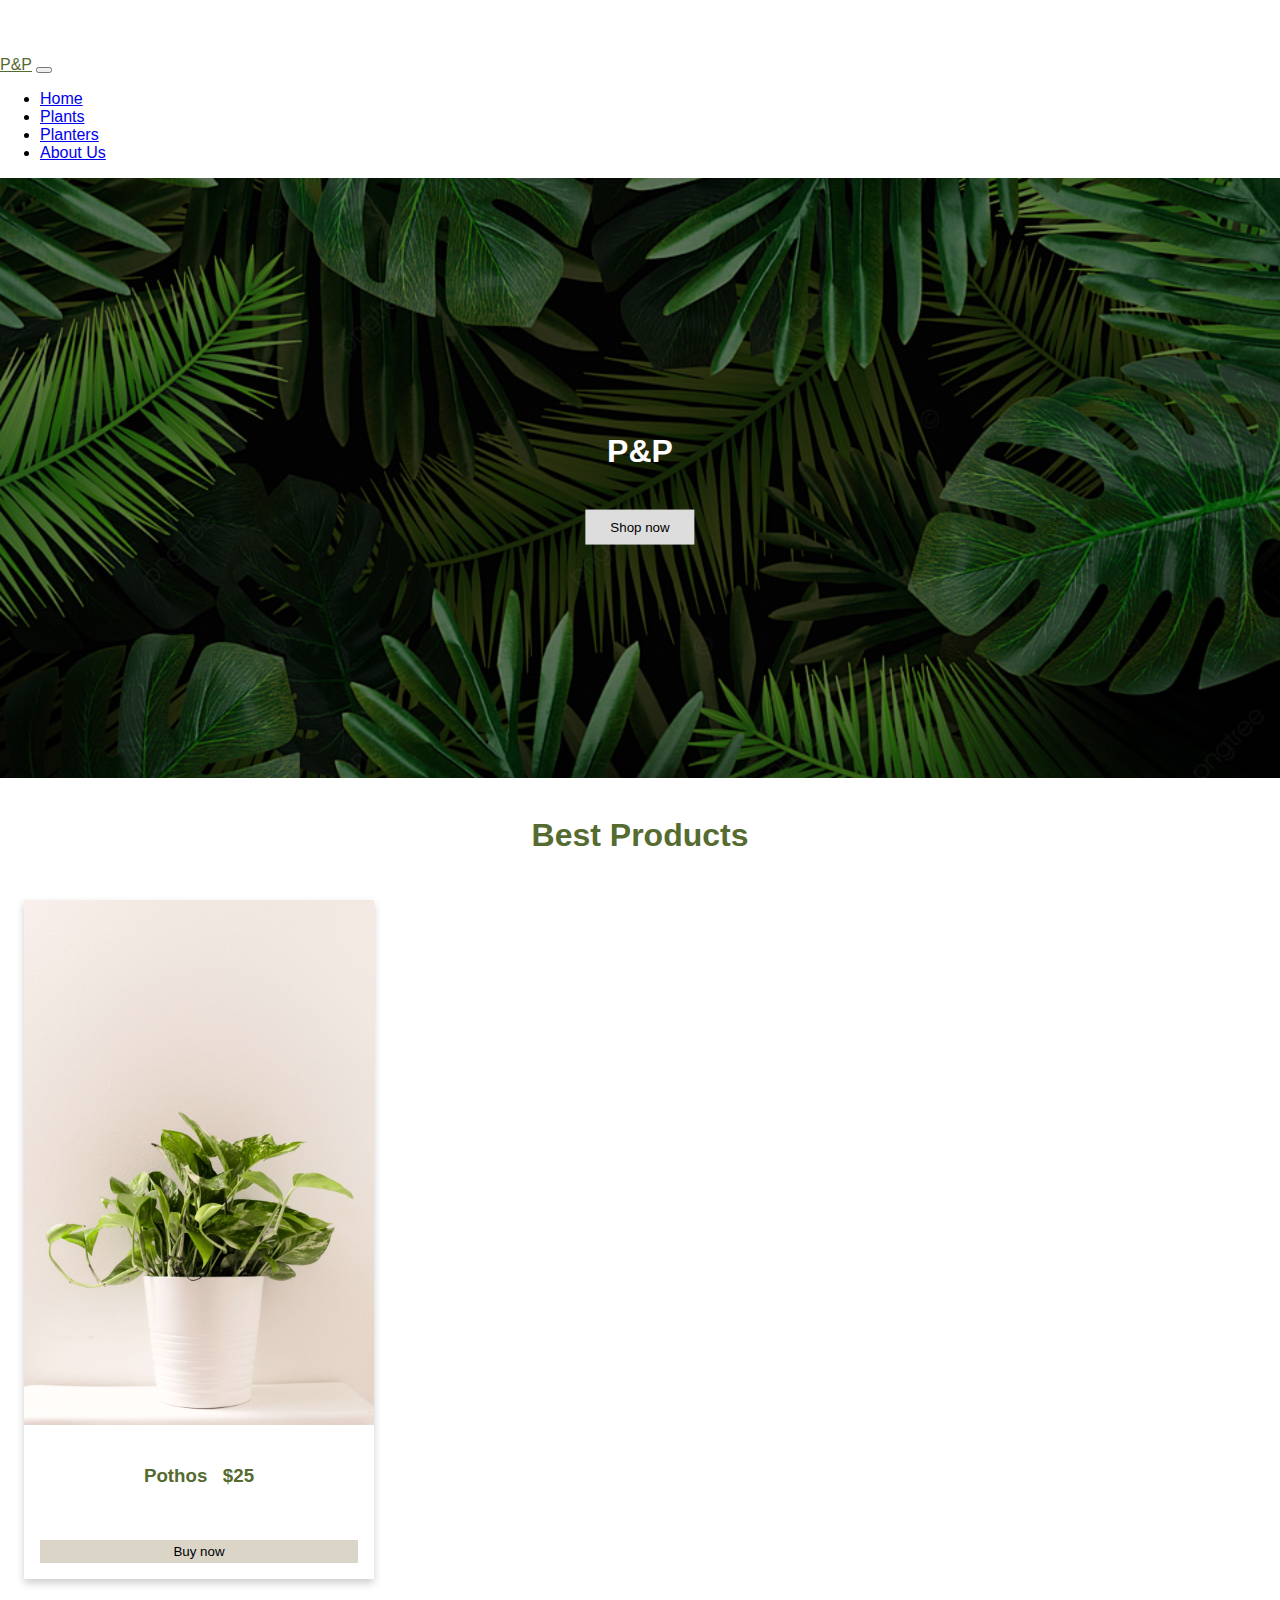
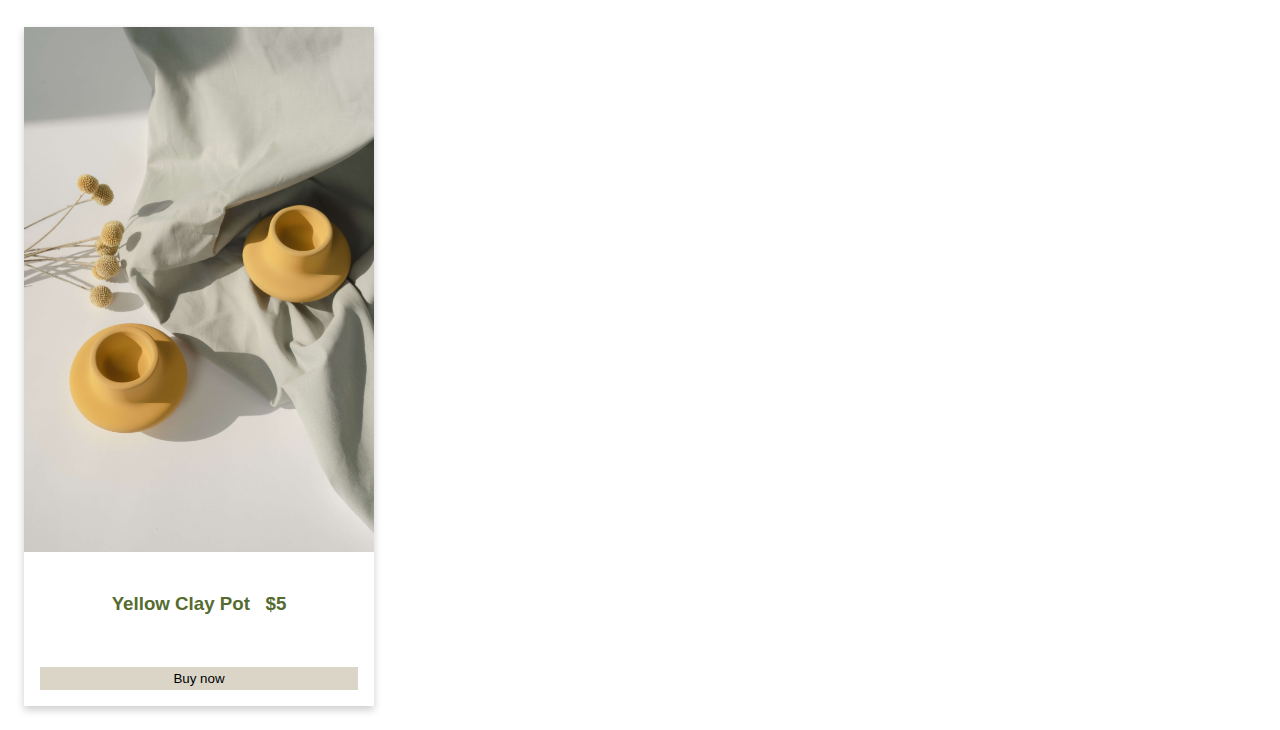
<file: index.html>
<!DOCTYPE html>
<html lang="en">

<head>
    <meta charset="UTF-8">
    <meta http-equiv="X-UA-Compatible" content="IE=edge">
    <meta name="viewport" content="width=device-width, initial-scale=1.0">
    <link href="https://cdn.jsdelivr.net/npm/bootstrap@5.3.0-alpha1/dist/css/bootstrap.min.css" rel="stylesheet"
        integrity="sha384-GLhlTQ8iRABdZLl6O3oVMWSktQOp6b7In1Zl3/Jr59b6EGGoI1aFkw7cmDA6j6gD" crossorigin="anonymous">
    <script src="https://cdn.jsdelivr.net/npm/bootstrap@5.3.0-alpha1/dist/js/bootstrap.bundle.min.js"
        integrity="sha384-w76AqPfDkMBDXo30jS1Sgez6pr3x5MlQ1ZAGC+nuZB+EYdgRZgiwxhTBTkF7CXvN"
        crossorigin="anonymous"></script>
    <link rel="stylesheet" href="./styles/index.css" type="text/css">
    <link rel="stylesheet" href="./styles/navbar.css" type="text/css">

    <title>Plant & Planter Shop</title>

</head>

<body>

    <!-- NAV Bar -->
    <nav class="navbar navbar-expand-md navbar-dark fixed-top bg-dark">
        <div class="container-fluid">
            <a class="navbar-brand" href="./index.html">P&P</a>
            <button class="navbar-toggler" type="button" data-bs-toggle="collapse" data-bs-target="#navbarCollapse"
                aria-controls="navbarCollapse" aria-expanded="false" aria-label="Toggle navigation">
                <span class="navbar-toggler-icon"></span>
            </button>
            <div class="collapse navbar-collapse" id="navbarCollapse">
                <ul class="navbar-nav me-auto mb-2 mb-md-0">
                    <li class="nav-item">
                        <a class="nav-link active" aria-current="page" href="./index.html">Home</a>
                    </li>
                    <li class="nav-item">
                        <a class="nav-link" aria-current="page" href="./plants.html">Plants</a>
                    </li>
                    <li class="nav-item">
                        <a class="nav-link" href="./planters.html">Planters</a>
                    </li>
                    <li class="nav-item">
                        <a class="nav-link" href="./credit.html">About Us</a>
                    </li>
                </ul>
            </div>
        </div>
    </nav>
    <!--end navigation bar-->

    <header>
        <script src="https://cdn.jsdelivr.net/npm/bootstrap@5.3.0-alpha1/dist/js/bootstrap.bundle.min.js"
            integrity="sha384-w76AqPfDkMBDXo30jS1Sgez6pr3x5MlQ1ZAGC+nuZB+EYdgRZgiwxhTBTkF7CXvN"
            crossorigin="anonymous"></script>
    </header>

    <div class="home-image">
        <div class="home-text">
            <h1 style="font-family: 'Trebuchet MS', 'Lucida Sans Unicode', 'Lucida Grande', 'Lucida Sans', Arial, sans-serif;">
                <strong>P&P</strong></h1>
            <br>
            <form action="./plants.html">
                <button>Shop now</button>
            </form>
        </div>
    </div>


    <div class="home-bestProducts-image">
        <br>
        <h1 class="title-bp">Best Products</h1>
        <div class="row">
            <div class="column">
                <div class="card">
                    <img src="./images/plants/pothos.jpg" style="width:100%">
                    <div class="container">
                        <br>
                        <h3 style="text-align: center; color: darkolivegreen; font-family: 'Trebuchet MS', 'Lucida Sans Unicode', 'Lucida Grande', 'Lucida Sans', Arial, sans-serif;">
                            Pothos &nbsp;&nbsp;$25</h3>
                        <br>
                        <p><button class="button">Buy now</button></p>
                    </div>
                </div>
            </div>

            <div class="column">
                <div class="card">
                    <img src="./images/plants/yellowclay.jpg" style="width:100%">
                    <div class="container">
                        <br>
                        <h3 style="text-align: center; color: darkolivegreen; font-family: 'Trebuchet MS', 'Lucida Sans Unicode', 'Lucida Grande', 'Lucida Sans', Arial, sans-serif;">
                            Yellow Clay Pot &nbsp;&nbsp;$5</h3>
                        <br>
                        <p><button class="button">Buy now</button></p>
                    </div>
                </div>
            </div>
        </div>


</body>

</html>
</file>
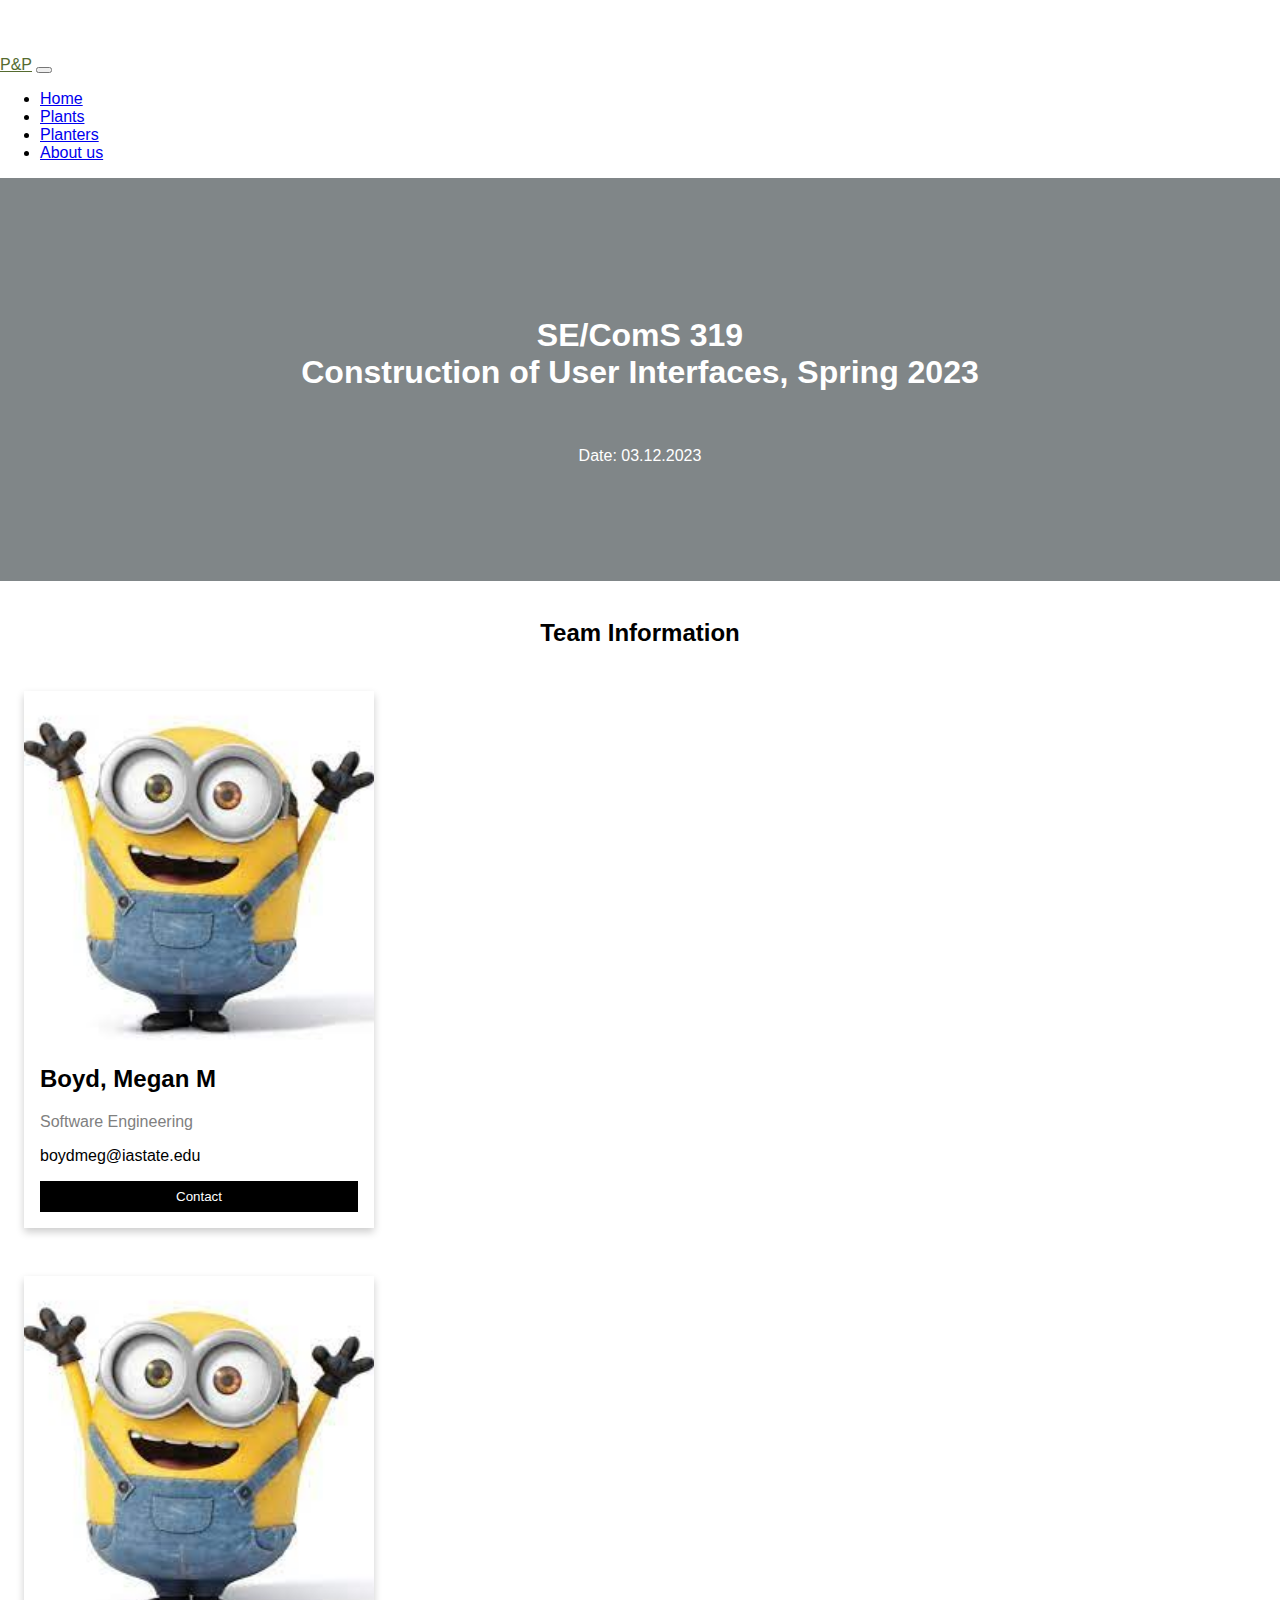
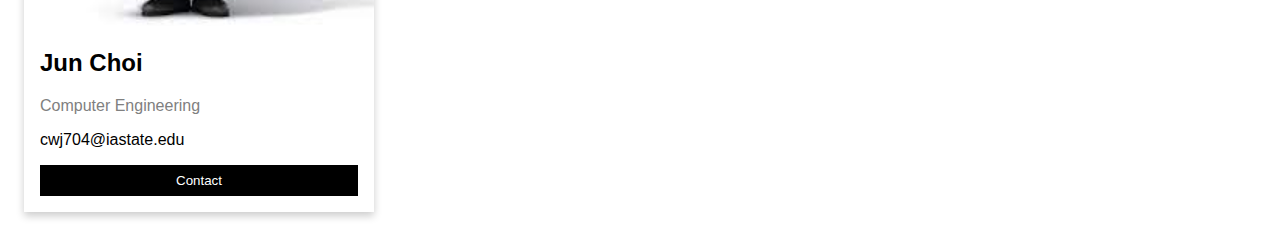
<file: credit.html>
<!DOCTYPE html>
<html>

<head>
    <meta name="viewport" content="width=device-width, initial-scale=1">
    <link href="https://cdn.jsdelivr.net/npm/bootstrap@5.3.0-alpha1/dist/css/bootstrap.min.css" rel="stylesheet"
        integrity="sha384-GLhlTQ8iRABdZLl6O3oVMWSktQOp6b7In1Zl3/Jr59b6EGGoI1aFkw7cmDA6j6gD" crossorigin="anonymous">
    <script src="https://cdn.jsdelivr.net/npm/bootstrap@5.3.0-alpha1/dist/js/bootstrap.bundle.min.js"
        integrity="sha384-w76AqPfDkMBDXo30jS1Sgez6pr3x5MlQ1ZAGC+nuZB+EYdgRZgiwxhTBTkF7CXvN"
        crossorigin="anonymous"></script>
    <link rel="stylesheet" href="./styles/credit.css" type="text/css">
    <link rel="stylesheet" href="./styles/navbar.css" type="text/css">

    <title>Plant & Planter Shop</title>

</head>

<body>
    <!--navigation bar-->
    <nav class="navbar navbar-expand-md navbar-dark fixed-top bg-dark">
        <div class="container-fluid">
            <a class="navbar-brand" href="./index.html">P&P</a>
            <button class="navbar-toggler" type="button" data-bs-toggle="collapse" data-bs-target="#navbarCollapse"
                aria-controls="navbarCollapse" aria-expanded="false" aria-label="Toggle navigation">
                <span class="navbar-toggler-icon"></span>
            </button>
            <div class="collapse navbar-collapse" id="navbarCollapse">
                <ul class="navbar-nav me-auto mb-2 mb-md-0">
                    <li class="nav-item">
                        <a class="nav-link" aria-current="page" href="./index.html">Home</a>
                    </li>
                    <li class="nav-item">
                        <a class="nav-link" aria-current="page" href="./plants.html">Plants</a>
                    </li>
                    <li class="nav-item">
                        <a class="nav-link" href="./planters.html">Planters</a>
                    </li>
                    <li class="nav-item">
                        <a class="nav-link active" href="./credit.html">About us</a>
                    </li>
                </ul>
            </div>
        </div>
    </nav>
    <!--end navigation bar-->

    <header>
        <script src="https://cdn.jsdelivr.net/npm/bootstrap@5.3.0-alpha1/dist/js/bootstrap.bundle.min.js"
            integrity="sha384-w76AqPfDkMBDXo30jS1Sgez6pr3x5MlQ1ZAGC+nuZB+EYdgRZgiwxhTBTkF7CXvN"
            crossorigin="anonymous"></script>
    </header>

    <div class="about-section">
        <br>
        <h1>SE/ComS 319 <br>Construction of User Interfaces, Spring 2023</h1>
        <br>
        <p>Date: 03.12.2023</p>
    </div>

    <br>
    <h2 style="text-align:center">Team Information</h2>

    <div class="row">
        <div class="column">
            <div class="card">
                <img src="./images/AboutUs/ani.jpeg" alt="Megan" style="width:100%">
                <div class="container">
                    <h2>Boyd, Megan M</h2>
                    <p class="title">Software Engineering</p>
                    <p>boydmeg@iastate.edu</p>
                    <p><button class="button">Contact</button></p>
                </div>
            </div>
        </div>

        <div class="column">
            <div class="card">
                <img src="./images/AboutUs/ani.jpeg" alt="Jun" style="width:100%">
                <div class="container">
                    <h2>Jun Choi</h2>
                    <p class="title">Computer Engineering</p>
                    <p>cwj704@iastate.edu</p>
                    <p><button class="button">Contact</button></p>
                </div>
            </div>
        </div>

        <!-- <div class="column">
          <div class="card">
            <img src="/w3images/team3.jpg" alt="John" style="width:100%">
            <div class="container">
              <h2>John Doe</h2>
              <p class="title">Designer</p>
              <p>Some text that describes me lorem ipsum ipsum lorem.</p>
              <p>john@example.com</p>
              <p><button class="button">Contact</button></p>
            </div>
          </div>
        </div> -->
    </div>

</body>

</html>
</file>
<file: styles/index.css>
body,
html {
    height: 100%;
    margin: 0;
    font-family: Arial, Helvetica, sans-serif;
}

.home-image {
    background-image: linear-gradient(rgba(0, 0, 0, 0.5), rgba(0, 0, 0, 0.5)), url("../images/Home/homeBackground.jpg");
    height: 50%;
    background-position: center;
    background-repeat: no-repeat;
    background-size: cover;
    position: relative;
}

.home-text {
    text-align: center;
    position: absolute;
    top: 50%;
    left: 50%;
    transform: translate(-50%, -50%);
    color: white;
}

.home-text button {
    border: none;
    outline: 0;
    display: inline-block;
    padding: 10px 25px;
    color: black;
    background-color: #ddd;
    text-align: center;
    cursor: pointer;
}

.home-text button:hover {
    background-color: #555;
    width:auto; 
    height:auto; 
    color: darkolivegreen;
}

.nav-scroller {
    position: relative;
    z-index: 2;
    height: 2.75rem;
    overflow-y: hidden;
}

.nav-scroller .nav {
    display: flex;
    flex-wrap: nowrap;
    padding-bottom: 1rem;
    margin-top: -1px;
    overflow-x: auto;
    text-align: center;
    white-space: nowrap;
    -webkit-overflow-scrolling: touch;
}

.title-bp {
    color: darkolivegreen;
    text-align: center;    
}

.card {
    box-shadow: 0 4px 8px 0 rgba(0, 0, 0, 0.2);
    margin: 16px;
    width: 350px;
}

.column {
    float: none;
    width: auto;
    margin: 0 auto;
    padding: 8px;
}

.container {
    padding: 0 16px;
}

.container::after,
.row::after {
    content: "";
    clear: both;
    display: table;
}

@media screen and (max-width: 650px) {
    .home-column {
        width: 100%;
        display: block;
    }
}

.button {
    border: none;
    outline: 0;
    display: inline-block;
    padding: 4px;
    color: rgb(0, 0, 0);
    background-color: #dbd5c8;
    text-align: center;
    cursor: pointer;
    width: 100%;
    
}
</file>
<file: styles/navbar.css>
/* Show it is fixed to the top */
body {
  min-height: 75rem;
  padding-top: 3.5rem;
}

.navbar-brand{
  color: darkolivegreen; 
  font-family:'Trebuchet MS', 'Lucida Sans Unicode', 'Lucida Grande', 'Lucida Sans', Arial, sans-serif;
}
</file>
<file: styles/credit.css>
body {
    font-family: Arial, Helvetica, sans-serif;
    margin: 0;
}

html {
    box-sizing: border-box;
}


.nav-scroller {
    position: relative;
    z-index: 2;
    height: 2.75rem;
    overflow-y: hidden;
}

.nav-scroller .nav {
    display: flex;
    flex-wrap: nowrap;
    padding-bottom: 1rem;
    margin-top: -1px;
    overflow-x: auto;
    text-align: center;
    white-space: nowrap;
    -webkit-overflow-scrolling: touch;
}

*,
*:before,
*:after {
    box-sizing: inherit;
}

.column {
    float: none;
    width: auto;
    margin: 0 auto;
    padding: 8px;
}

/* .column {
    float: left;
    width: 33.3%;
    margin-bottom: 16px;
    padding: 0 8px;
} */

.card {
    box-shadow: 0 4px 8px 0 rgba(0, 0, 0, 0.2);
    margin: 16px;
    width: 350px;
}

/* .card {
    box-shadow: 0 4px 8px 0 rgba(0, 0, 0, 0.2);
    margin: 8px;
} */

.about-section {
    padding: 100px;
    text-align: center;
    background-color:rgba(104, 111, 114, 0.842);
    color: white;
}

.container {
    padding: 0 16px;
}

.container::after,
.row::after {
    content: "";
    clear: both;
    display: table;
}

.title {
    color: grey;
}

.button {
    border: none;
    outline: 0;
    display: inline-block;
    padding: 8px;
    color: white;
    background-color: #000;
    text-align: center;
    cursor: pointer;
    width: 100%;
}

.button:hover {
    background-color: #555;
}

@media screen and (max-width: 650px) {
    .column {
        width: 100%;
        display: block;
    }
}
</file>
